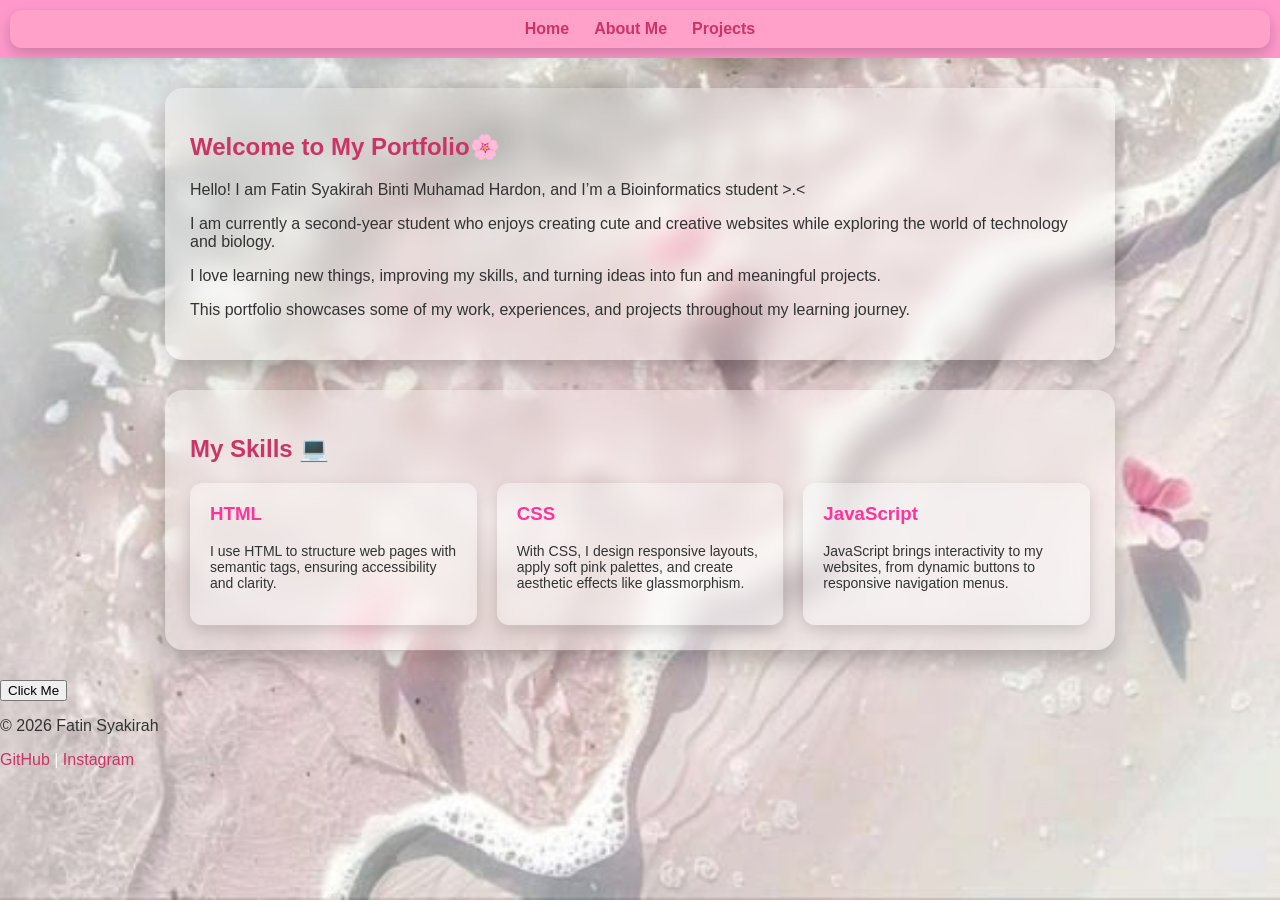
<file: index.html>
<!DOCTYPE html>
<html lang="en">
<head>
  <meta charset="UTF-8">
  <meta name="viewport" content="width=device-width, initial-scale=1.0">
  <title>Fatin Syakirah - Home</title>
  <link rel="stylesheet" href="style.css">
</head>
<body class="home-bg">
  <header>
    <nav>
      <ul class="nav-menu">
        <li><a href="index.html">Home</a></li>
        <li><a href="about.html">About Me</a></li>
        <li><a href="projects.html">Projects</a></li>
      </ul>
    </nav>
  </header>

  <main>
	 <!-- Intro Section -->
    <section class="hero popup-card">
      <h1>Welcome to My Portfolio🌸</h1>
      <p>Hello! I am Fatin Syakirah Binti Muhamad Hardon, and I’m a Bioinformatics student >.<</p>
	  <p>I am currently a second-year student who enjoys creating cute and creative websites while exploring the world of technology and biology.</p>
	  <p>I love learning new things, improving my skills, and turning ideas into fun and meaningful projects.<p>
	  <p>This portfolio showcases some of my work, experiences, and projects throughout my learning journey.<p>
	</section>
	
	 <!-- Skills Section -->
	  <section class="skills popup-card">
  <h2>My Skills 💻</h2>
  <div class="skills-list">
    <div class="skill-item">
      <h3>HTML</h3>
      <p>I use HTML to structure web pages with semantic tags, ensuring accessibility and clarity.</p>
    </div>
    <div class="skill-item">
      <h3>CSS</h3>
      <p>With CSS, I design responsive layouts, apply soft pink palettes, and create aesthetic effects like glassmorphism.</p>
    </div>
    <div class="skill-item">
      <h3>JavaScript</h3>
      <p>JavaScript brings interactivity to my websites, from dynamic buttons to responsive navigation menus.</p>
	  
    </div>
  </div>
</section>

	  <button onclick="alert('Thank you for visiting my portfolio, and I hope you enjoy exploring it! ✨')">Click Me</button>
  </ul>
</section>
  </main>

  <footer>
    <p>&copy; 2026 Fatin Syakirah</p>
    <a href="https://github.com/ftnsyakirah">GitHub</a> |
    <a href="https://instagram.com/ftnsyakirah_">Instagram</a>
  </footer>
</body>
</html>
</file>
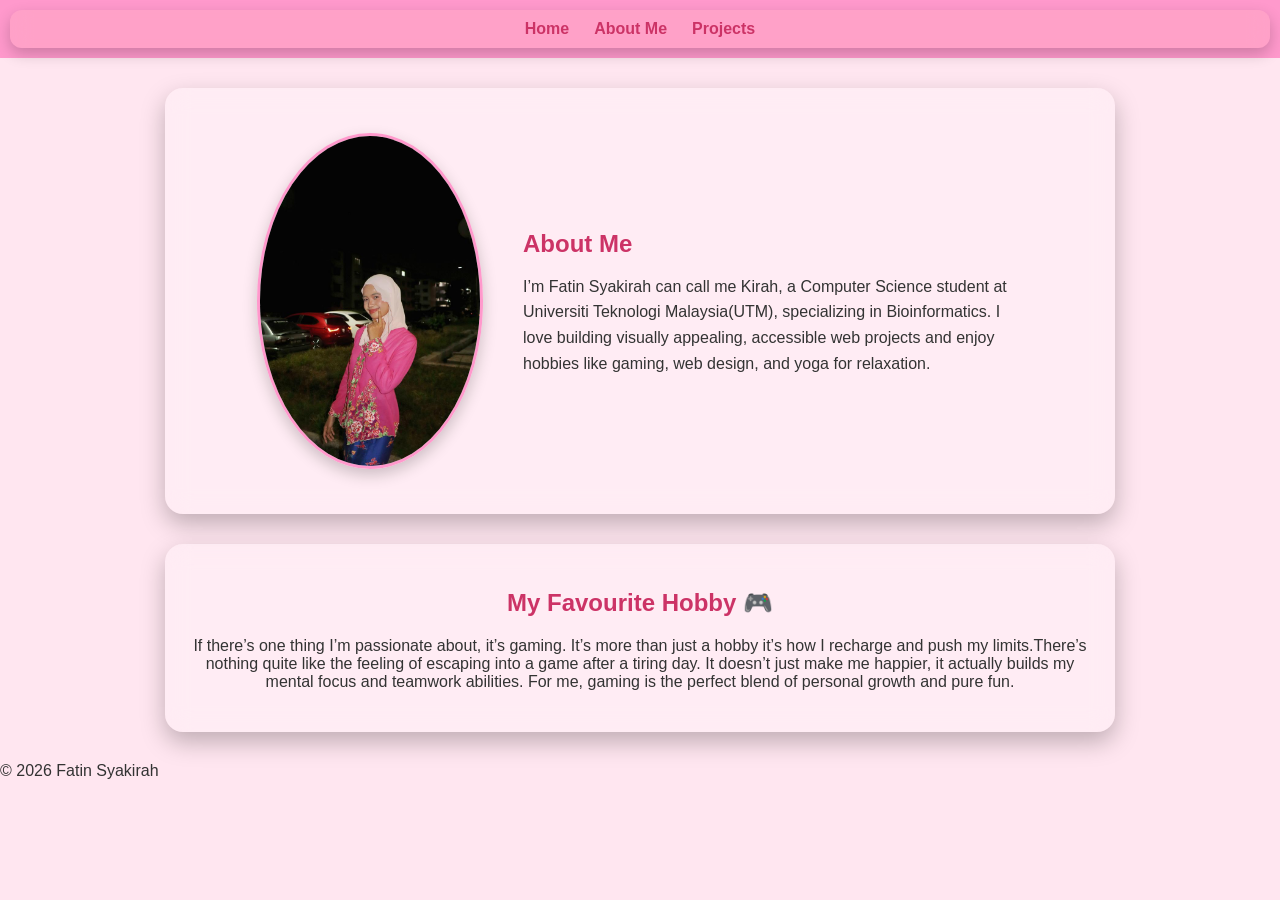
<file: about.html>
<!DOCTYPE html>
<html lang="en">
<head>
  <meta charset="UTF-8">
  <meta name="viewport" content="width=device-width, initial-scale=1.0">
  <title>About Me</title>
  <link rel="stylesheet" href="style.css">
</head>
<body>
  <header>
    <nav>
      <ul class="nav-menu">
        <li><a href="index.html">Home</a></li>
        <li><a href="about.html">About Me</a></li>
        <li><a href="projects.html">Projects</a></li>
      </ul>
    </nav>
  </header>

  <main>
    <!-- About Me Section -->
    <section class="about popup-card">
      <div class="about-container">
        <!-- Left side: Photo -->
        <div class="about-photo">
          <img src="qiraPhoto.jpeg" alt="Profile Picture" class="profile-img">
        </div>

        <!-- Right side: Biodata -->
        <div class="about-bio">
          <h2>About Me</h2>
          <p>I’m Fatin Syakirah can call me Kirah, a Computer Science student at Universiti Teknologi Malaysia(UTM), specializing in Bioinformatics. I love building visually appealing, accessible web projects and enjoy hobbies like gaming, web design, and yoga for relaxation.</p>
        </div>
      </div>
    </section>

    <!-- Hobby Section -->
    <section class="hobby popup-card">
      <h2>My Favourite Hobby 🎮</h2>
      <p>If there’s one thing I’m passionate about, it’s gaming. It’s more than just a hobby it’s how I recharge and push my limits.There’s nothing quite like the feeling of escaping into a game after a tiring day. It doesn’t just make me happier, it actually builds my mental focus and teamwork abilities. For me, gaming is the perfect blend of personal growth and pure fun.</p>
    </section>
  </main>

  <footer>
    <p>&copy; 2026 Fatin Syakirah</p>
  </footer>
</body>
</html>
</file>
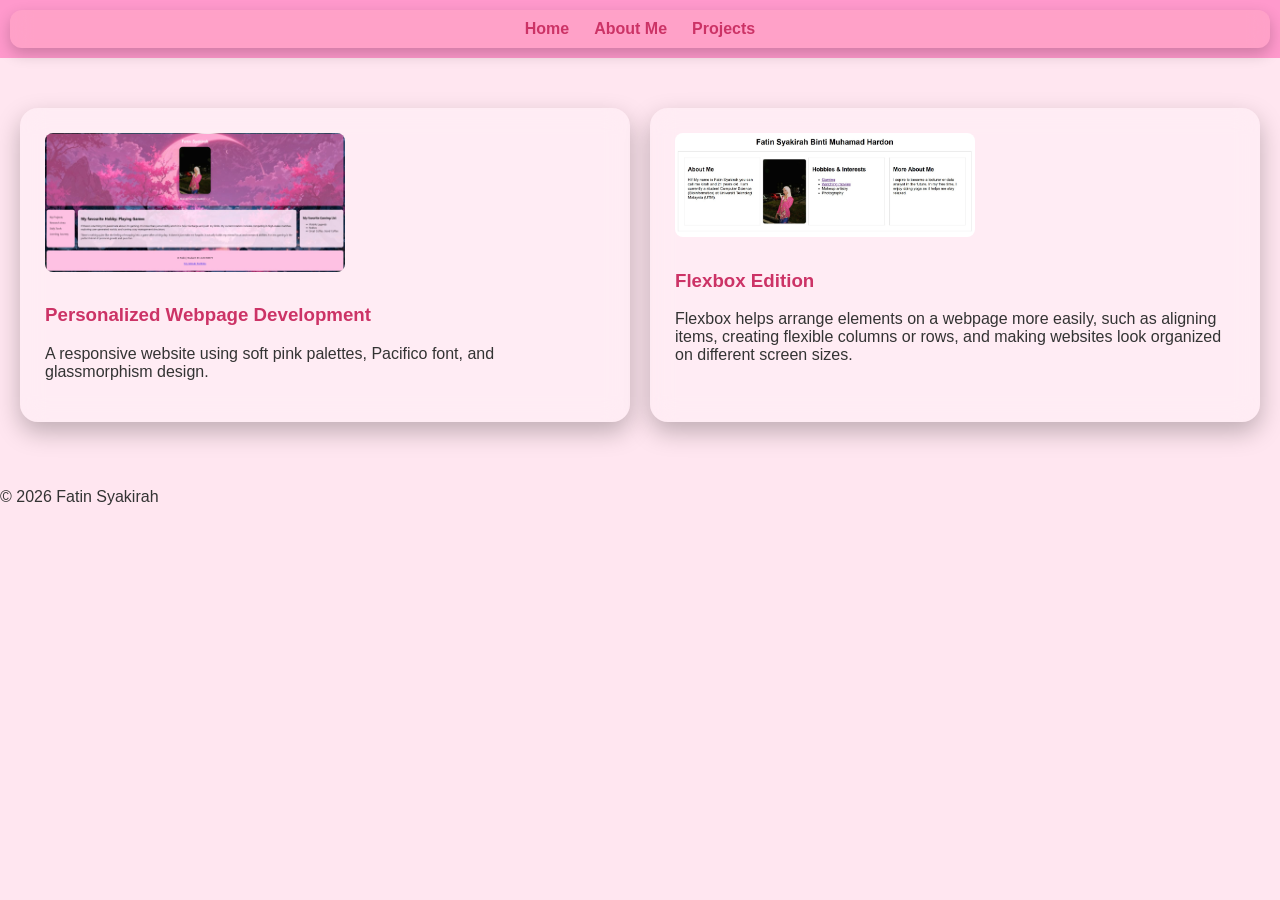
<file: projects.html>
<!DOCTYPE html>
<html lang="en">
<head>
  <meta charset="UTF-8">
  <meta name="viewport" content="width=device-width, initial-scale=1.0">
  <title>Projects</title>
  <link rel="stylesheet" href="style.css">
</head>
<body>
  <header>
    <nav>
      <ul class="nav-menu">
        <li><a href="index.html">Home</a></li>
        <li><a href="about.html">About Me</a></li>
        <li><a href="projects.html">Projects</a></li>
      </ul>
    </nav>
  </header>

  <main>
    <section class="projects-grid">
      <div class="project-card popup-card">
        <img src="P1 WP.jpeg" alt="Project 1 Screenshot">
        <h3>Personalized Webpage Development</h3>
        <p>A responsive website using soft pink palettes, Pacifico font, and glassmorphism design.</p>
      </div>

      <div class="project-card popup-card">
        <img src="P2 WP.jpg" alt="Project 2 Screenshot">
        <h3>Flexbox Edition</h3>
        <p>Flexbox helps arrange elements on a webpage more easily, such as aligning items, creating flexible columns or rows, and making websites look organized on different screen sizes.</p>
      </div>
    </section>
  </main>

  <footer>
    <p>&copy; 2026 Fatin Syakirah</p>
  </footer>
</body>
</html>
</file>
<file: style.css>
body {
  font-family: Arial, sans-serif;
  margin: 0;
  background: #ffe6f0;
}

header {
  background: #ff99cc;
  padding: 10px;
}

nav {
  background: rgba(255, 182, 193, 0.3); /* soft pink translucent */
  backdrop-filter: blur(10px);          /* glassmorphism effect */
  border-radius: 12px;
  padding: 10px 20px;
  box-shadow: 0 6px 15px rgba(0,0,0,0.2);
}
/* Global heading colors */
h1, h2, h3 {
  color: #cc3366; /* deep rose */
}

/* Global paragraph text */
p {
  color: #333333; /* dark gray for readability */
}

/* Links */
a {
  color: #cc3366; /* deep rose links */
  text-decoration: none;
  transition: color 0.3s ease;
}

a:hover {
  color: #ff3399; /* brighter pink hover */
}

.nav-menu {
  list-style: none;
  display: flex;
  justify-content: center;
  gap: 25px;
  margin: 0;
  padding: 0;
}

.nav-menu li a {
  text-decoration: none;
  color: #cc3366; /* deep rose text */
  font-weight: bold;
  font-size: 16px;
  transition: color 0.3s ease, transform 0.3s ease;
}

.nav-menu li a:hover {
  color: #ff3399; /* brighter pink on hover */
  transform: scale(1.1); /* gentle pop-up effect */
}

.home-bg {
  background: url("background.jpeg") no-repeat center center fixed;
  background-size: cover;
  color: white;
}

.hero button {
  background: #ff3399;
  color: #ffffff;
  border: none;
  padding: 10px 20px;
  border-radius: 8px;
  cursor: pointer;
  transition: transform 0.3s ease;
}

.hero button:hover {
  transform: scale(1.1);
  background: #cc3366;
}



.profile-img {
  width: 180px;
  border-radius: 50%;
  display: block;
  margin: 20px auto;
  border: 3px solid #ff99cc;
}

.hobby {
  text-align: center;
  margin-top: 40px;
}

.hobby-img {
  width: 250px;
  border-radius: 12px;
  margin-top: 15px;
}

.projects-grid {
  display: grid;
  grid-template-columns: repeat(auto-fit, minmax(250px, 1fr));
  gap: 20px;
  padding: 20px;
}

.project-card img {
  width: 100%;        /* fills the card width */
  max-width: 300px;   /* keeps them from getting too huge */
  height: auto;       /* maintains aspect ratio */
  border-radius: 8px; /* rounded corners */
  margin-bottom: 10px;
}

.popup-card {
  background: rgba(255, 255, 255, 0.25); /* translucent glass */
  backdrop-filter: blur(12px);
  border-radius: 18px;
  padding: 25px;
  margin: 30px auto;
  box-shadow: 0 10px 25px rgba(0,0,0,0.25); /* deeper shadow */
  max-width: 900px;
  animation: fadeInUp 1s ease;
  transition: transform 0.3s ease, box-shadow 0.3s ease;
}

.popup-card:hover {
  transform: translateY(-10px) scale(1.02); /* gentle lift */
  box-shadow: 0 15px 30px rgba(0,0,0,0.3);
}


/* Simple fade-in pop-up animation */
@keyframes fadeInUp {
  from {
    opacity: 0;
    transform: translateY(30px);
  }
  to {
    opacity: 1;
    transform: translateY(0);
  }
}

.skills-list {
  display: grid;
  grid-template-columns: repeat(auto-fit, minmax(250px, 1fr));
  gap: 20px;
  margin-top: 20px;
}


.skill-item {
  background: rgba(255, 255, 255, 0.25);
  backdrop-filter: blur(8px);
  border-radius: 12px;
  padding: 20px;
  box-shadow: 0 6px 15px rgba(0,0,0,0.15);
  transition: transform 0.3s ease;
}

.skill-item:hover {
  transform: translateY(-8px); /* pop-up hover effect */
}

.skills h2 {
  color: #cc3366; /* deep rose for section title */
}

.skill-item h3 {
  margin-top: 0;
  color: #ff3399;
}

.skill-item p {
  font-size: 14px;
  color: #333;
}

.about-container {
  display: flex;
  align-items: center;
  justify-content: center;
  gap: 40px; /* space between photo and text */
}

.about-photo img {
  width: 220px;
  height: auto;
  border-radius: 50%; /* circular photo */
  box-shadow: 0 6px 15px rgba(0,0,0,0.2);
}

.about-bio {
  max-width: 500px;
}

.about-bio h2 {
  color: #cc3366; /* deep rose heading */
  margin-bottom: 15px;
}

.about-bio p {
  color: #333333; /* dark gray for readability */
  line-height: 1.6;
}

/* Responsive layout for mobile */
@media (max-width: 768px) {
  .about-container {
    flex-direction: column;
    text-align: center;
  }

  .about-photo img {
    margin-bottom: 20px;
  }
}

<body class="projects-page">

/* Projects page only */
body.projects-page {
  font-family: Arial, sans-serif;
  margin: 0;
  background: #fdf2f8; /* softer pink background */
}

/* Headings on Projects page */
body.projects-page h1,
body.projects-page h2,
body.projects-page h3 {
  color: #cc3366; /* deep rose */
}

/* Paragraphs on Projects page */
body.projects-page p {
  color: #444444; /* slightly darker gray for readability */
}

/* Project cards */
body.projects-page .project-card {
  background: rgba(255, 255, 255, 0.35);
  backdrop-filter: blur(10px);
  border-radius: 14px;
  padding: 20px;
  box-shadow: 0 8px 20px rgba(0,0,0,0.2);
  transition: transform 0.3s ease;
}

body.projects-page .project-card:hover {
  transform: translateY(-8px) scale(1.03);
  box-shadow: 0 12px 25px rgba(0,0,0,0.3);
}
</file>
